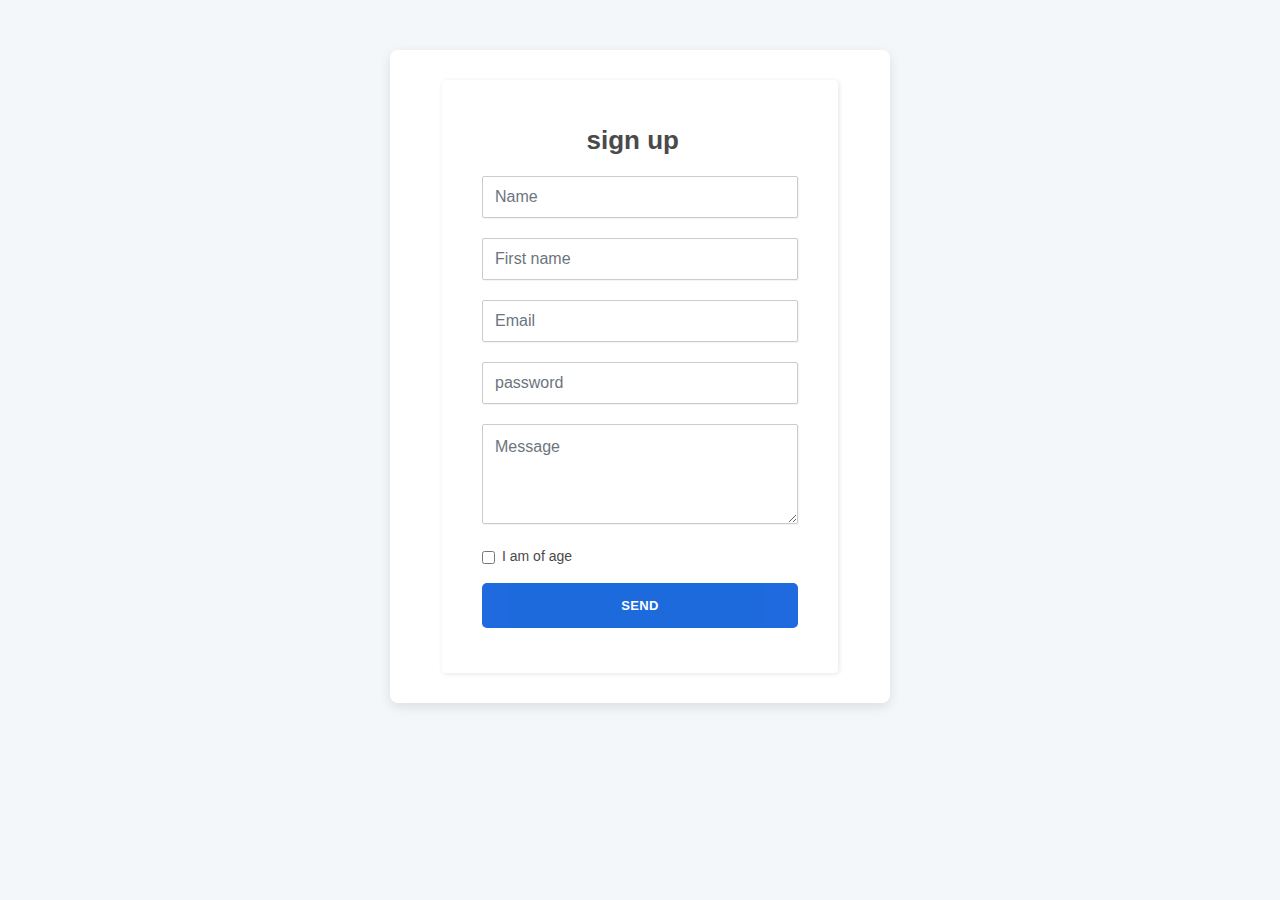
<file: code/Formulaire/index.html>
<!DOCTYPE html>
<html>

<head>
    <meta charset="utf-8">
    <meta name="viewport" content="width=device-width, initial-scale=1.0, shrink-to-fit=no">
    <title>tpTest Javascript</title>
    <link rel="stylesheet" href="assets/bootstrap/css/bootstrap.min.css">
    <link rel="stylesheet" href="assets/css/Contact-Form-Clean.css">
    <link rel="stylesheet" href="assets/css/styles.css">
    
</head>

<body> 
    <div class="contact-clean">
<!-- Méthode POST utilisée pour envoyer les données au fichier traitement.php --> 
        <form method="post" action="traitement.php">
            <h2 class="text-center">sign up&nbsp;&nbsp;</h2>
            <div class="form-group"><input class="form-control" type="text" name="name" placeholder="Name" id="nom"></div>
            <div class="form-group"><input class="form-control" type="text" name="prénom" placeholder="First name" id="prenom"></div>
            <div class="form-group"><input class="form-control" type="email" name="email" placeholder="Email" id="email"></div>
            <div class="form-group"><input class="form-control" type="password" name="password" placeholder="password" id="motdepasse">
              <small class="text-danger invisible" id="Mdp">Veuillez enter un mot de pass de longueur minimum 8 caractères</small>
            </div>
            <div class="form-group"><textarea class="form-control" name="message" placeholder="Message" rows="14" id="message"></textarea></div>
            <div class="form-group">
                <div class="form-check">
                  <input class="form-check-input" type="checkbox" id="caseCoche">
                    <label class="form-check-label" for="formCheck-1">I am of age</label>
                </div>
                <button class="btn btn-primary" type="submit">send </button>
                <!--submit-->
            </div>
        </form>
    </div>
    <script src="assets/js/jquery.min.js"></script>
    <script src="assets/bootstrap/js/bootstrap.min.js"></script>
    <script src="assets/js/myscript.js"></script>
</body>
<style>
    body {
        font-family: Arial, sans-serif;
        background-color: #f4f7fa;
        margin: 0;
        padding: 0;
    }

    .contact-clean {
        width: 100%;
        max-width: 500px;
        margin: 50px auto;
        padding: 30px;
        background-color: #ffffff;
        border-radius: 8px;
        box-shadow: 0px 4px 12px rgba(0, 0, 0, 0.1);
    }

    .contact-clean h2 {
        font-size: 26px;
        color: #4a4a4a;
        margin-bottom: 20px;
    }

    .form-group {
        margin-bottom: 20px;
    }

    .form-control {
        width: 100%;
        padding: 12px;
        font-size: 16px;
        border: 1px solid #ccc;
        border-radius: 5px;
        background-color: #f9f9f9;
        transition: all 0.3s ease;
    }

    .form-control:focus {
        border-color: #007bff;
        background-color: #fff;
        box-shadow: 0 0 5px rgba(0, 123, 255, 0.5);
    }

    .text-danger {
        font-size: 12px;
        margin-top: 5px;
    }

    .btn-primary {
        width: 100%;
        padding: 12px;
        background-color: #007bff;
        border: none;
        border-radius: 5px;
        color: white;
        font-size: 16px;
        transition: background-color 0.3s ease;
    }

    .btn-primary:hover {
        background-color: #0056b3;
    }

    .form-check-input {
        margin-top: 7px;
    }

    .form-check-label {
        font-size: 14px;
        color: #4a4a4a;
    }

    @media (max-width: 576px) {
        .contact-clean {
            padding: 20px;
        }
        .form-control {
            font-size: 14px;
        }
        .btn-primary {
            padding: 10px;
        }
    }

    .isinvalid {
    border-color: #dc3545; 
    border-width: 2px; 
    background-color: #f8d7da; 
    box-shadow: 0 0 5px rgba(220, 53, 69, 0.3); 
}

.isvalid {
    border-color: #28a745; 
    border-width: 2px; 
    background-color: #d4edda; 
    box-shadow: 0 0 5px rgba(40, 167, 69, 0.3); 
}

.invisible {
    display: none;
}

.textvalid{
    color : #28a745;
}

.textinvalid{
    color : #dc3545; 
}

.visible{
    color: red;
}

</style>

</html>
</file>
<file: code/Formulaire/assets/css/Contact-Form-Clean.css>
.contact-clean {
  background: #f1f7fc;
  padding: 80px 0;
}

@media (max-width:767px) {
  .contact-clean {
    padding: 20px 0;
  }
}

.contact-clean form {
  max-width: 480px;
  width: 90%;
  margin: 0 auto;
  background-color: #ffffff;
  padding: 40px;
  border-radius: 4px;
  color: #505e6c;
  box-shadow: 1px 1px 5px rgba(0,0,0,0.1);
}

@media (max-width:767px) {
  .contact-clean form {
    padding: 30px;
  }
}

.contact-clean h2 {
  margin-top: 5px;
  font-weight: bold;
  font-size: 28px;
  margin-bottom: 36px;
  color: inherit;
}

.contact-clean .form-group:last-child {
  margin-bottom: 5px;
}

.contact-clean form .form-control {
  background: #fff;
  border-radius: 2px;
  box-shadow: 1px 1px 1px rgba(0,0,0,0.05);
  outline: none;
  color: inherit;
  padding-left: 12px;
  height: 42px;
}

.contact-clean form .form-control:focus {
  border: 1px solid #b2b2b2;
}

.contact-clean form textarea.form-control {
  min-height: 100px;
  max-height: 260px;
  padding-top: 10px;
  resize: vertical;
}

.contact-clean form .btn {
  padding: 16px 32px;
  border: none;
  background: none;
  box-shadow: none;
  text-shadow: none;
  opacity: 0.9;
  text-transform: uppercase;
  font-weight: bold;
  font-size: 13px;
  letter-spacing: 0.4px;
  line-height: 1;
  outline: none !important;
}

.contact-clean form .btn:hover {
  opacity: 1;
}

.contact-clean form .btn:active {
  transform: translateY(1px);
}

.contact-clean form .btn-primary {
  background-color: #055ada !important;
  margin-top: 15px;
  color: #fff;
}
</file>
<file: code/Formulaire/assets/css/styles.css>
/* Styles généraux */
body {
    font-family: Arial, sans-serif;
    background-color: #f4f7fa;
    margin: 0;
    padding: 0;
}

/* Conteneur principal du formulaire */
.contact-clean {
    width: 100%;
    max-width: 500px;
    margin: 50px auto;
    padding: 30px;
    background-color: #ffffff;
    border-radius: 8px;
    box-shadow: 0px 4px 12px rgba(0, 0, 0, 0.1);
}

/* Titre du formulaire */
.contact-clean h2 {
    font-size: 26px;
    color: #4a4a4a;
    margin-bottom: 20px;
}

/* Styles des champs de saisie */
.form-group {
    margin-bottom: 20px;
}

.form-control {
    width: 100%;
    padding: 12px;
    font-size: 16px;
    border: 1px solid #ccc;
    border-radius: 5px;
    background-color: #f9f9f9;
    transition: all 0.3s ease;
}

.form-control:focus {
    border-color: #007bff;
    background-color: #fff;
    box-shadow: 0 0 5px rgba(0, 123, 255, 0.5);
}

/* Texte d'erreur pour le mot de passe */
.text-danger {
    font-size: 12px;
    margin-top: 5px;
}

/* Styles pour le bouton */
.btn-primary {
    width: 100%;
    padding: 12px;
    background-color: #007bff;
    border: none;
    border-radius: 5px;
    color: white;
    font-size: 16px;
    transition: background-color 0.3s ease;
}

.btn-primary:hover {
    background-color: #0056b3;
}

/* Styles pour la case à cocher */
.form-check-input {
    margin-top: 7px;
}

.form-check-label {
    font-size: 14px;
    color: #4a4a4a;
}

/* Media Query pour les écrans mobiles */
@media (max-width: 576px) {
    .contact-clean {
        padding: 20px;
    }
    .form-control {
        font-size: 14px;
    }
    .btn-primary {
        padding: 10px;
    }
}

/* Champs de saisie valides */
.isvalid {
    border-color: #28a745;
    border-width: 2px; 
    background-color: #d4edda; 
    box-shadow: 0 0 5px rgba(40, 167, 69, 0.3); 
}

/* Champs de saisie invalides */
.isinvalid {
    border-color: #dc3545; 
    border-width: 2px; 
    background-color: #f8d7da; 
    box-shadow: 0 0 5px rgba(220, 53, 69, 0.3); 
}

.textvalid{
    color : #28a745;
}

.textinvalid{
    color : #dc3545; 
}
</file>
